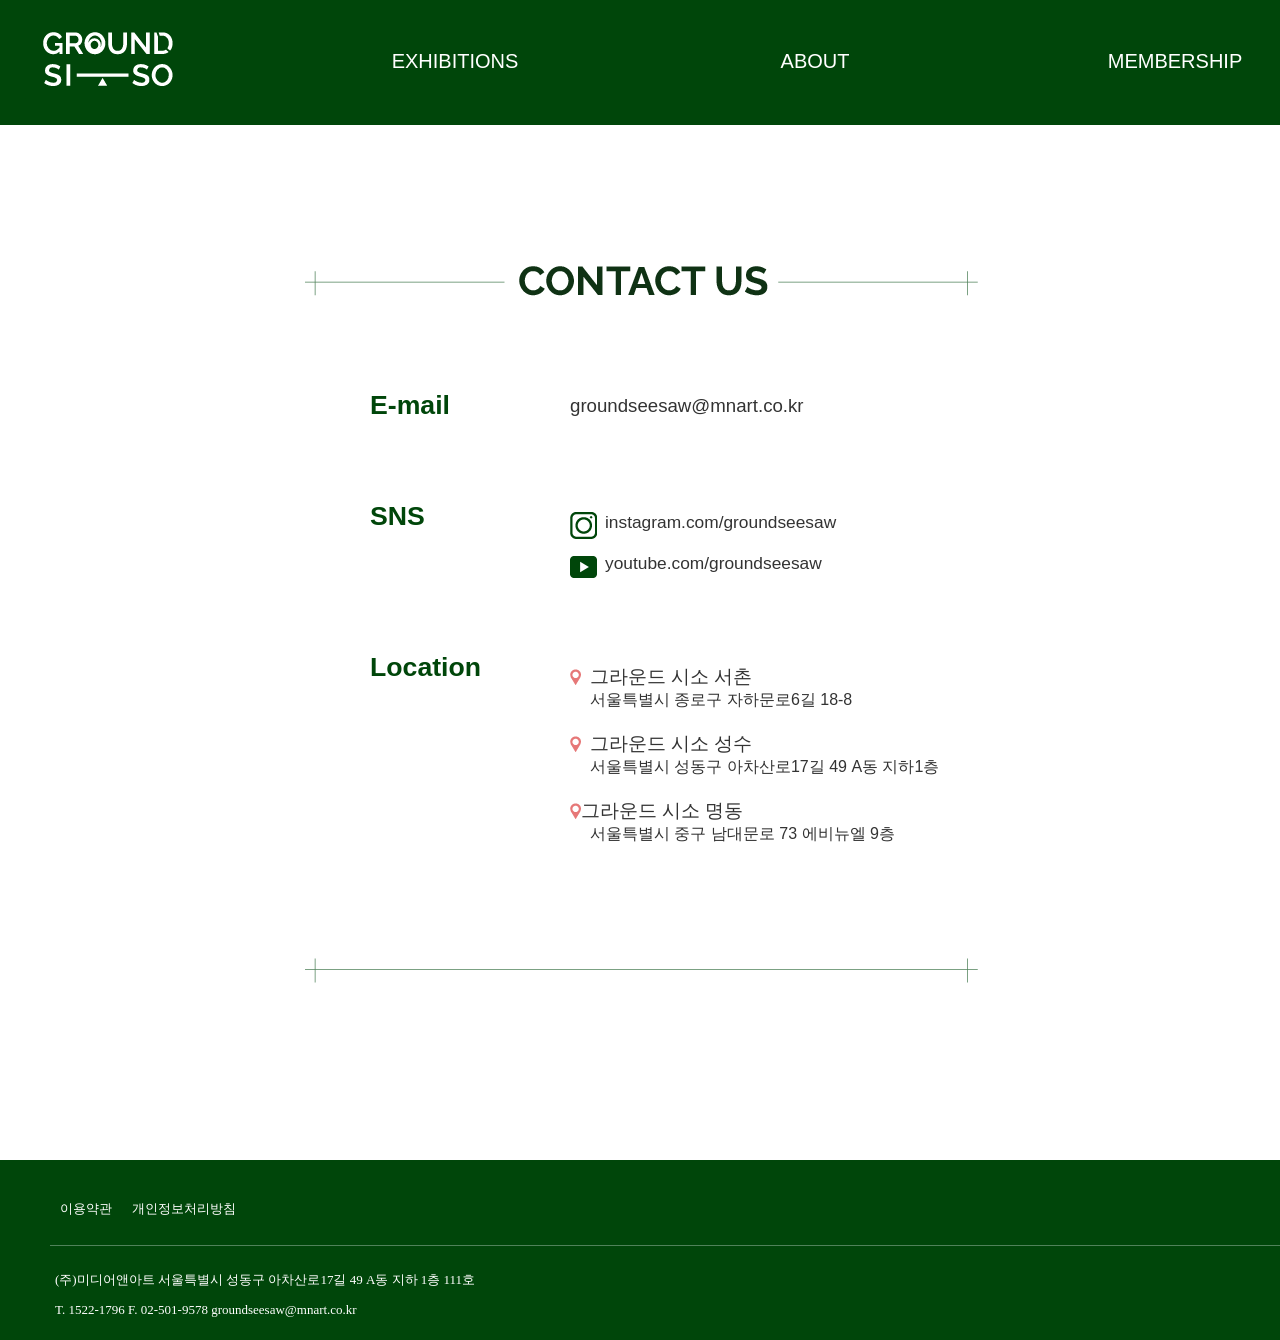
<file: contact.html>
<!DOCTYPE html>
<html lang="ko">

<head>
    <meta charset="UTF-8">
    <meta http-equiv="X-UA-Compatible" content="IE=edge">
    <meta name="viewport" content="width=device-width, initial-scale=1.0">
    <title>GROUND SISO</title>
    <link rel="icon" href="./img/logo.png" type="image/x-icon">
    <link type="text/css" rel="stylesheet" href="./css/contact.css">
    <script src="./script/jquery-1.12.3.js"></script>
    <script src="./script/contact.js"></script>
</head>

<body>
    <div id="wrap">
        <header id="header">
            <div class="logo">
                <a href="./index.html"><img src="./img/logo.png"></a>
            </div>
            <div class="nav raleway">
                <ul>
                    <li><a href="#">EXHIBITIONS</a>
                        <div class="submenu noto">
                            <ul>
                                <li><a href="./ex01.html">성수</a></li>
                                <hr class="navline">
                                <li><a href="./ex02.html">서촌</a></li>
                                <hr class="navline">
                                <li><a href="./ex03.html">명동</a></li>
                            </ul>
                        </div>
                    </li>
                    <li><a href="#">ABOUT</a>
                        <div class="submenu noto">
                            <ul>
                                <li><a href="./intro.html">그라운드 시소</a></li>
                                <hr class="navline">
                                <li><a href="./contact.html">CONTACT US</a></li>
                            </ul>
                        </div>
                    </li>
                    <li><a href="./member.html">MEMBERSHIP</a></li>
                    <li><a href="./store.html">STORE</a></li>
                </ul>
            </div>
            <div class="login raleway">
                <a href="login.html">
                    <p>LOGIN</p>
                </a>
            </div>
        </header>


        <section id="section">
            <div class="bg">
                <img src="./img/cont_bg.png">
            </div>
            <div class="contact ">
                <span class="title">E-mail</span>
                <span class="title">SNS</span>
                <span class="title">Location</span>
             <div class="note">
                    <p class="not">groundseesaw@mnart.co.kr</p>
                    <div class="not1">
                        <img src="./img/cont_icon_01.png" class="icon1"><a href="https://www.instagram.com/groundseesaw/" target="_blank"><p class="not">instagram.com/groundseesaw</p></a>                        
                    </div>
                    <div class="not2">
                        <img src="./img/cont_icon_02.png" class="icon1"><a href="https://www.youtube.com/c/groundseesaw/videos" target="_blank"><p class="not">youtube.com/groundseesaw</p></a>
                     </div>
                     <div class="not3">
                        <img src="./img/cont_icon_03.png" class="icon2"><p class="not">그라운드 시소 서촌</p></a>
                         <p class="p">서울특별시 종로구 자하문로6길 18-8</p>
                    </div>
                    <div class="not4">
                        <img src="./img/cont_icon_03.png" class="icon2"><p class="not">그라운드 시소 성수</p></a>
                         <p class="p">서울특별시 성동구 아차산로17길 49 A동 지하1층</p>
                   </div>
                   <div class="not5">
                        <img src="./img/cont_icon_03.png" class="icon2"><p class="not">그라운드 시소 명동</p></a>
                        <p class="p">서울특별시 중구 남대문로 73 에비뉴엘 9층</p>
                </div>
                </div>
            </div>
        </section>

        <footer id="footer" class="noto2">
            <div class="fot1">
                <div class="fottext">
                    <ul>
                        <a href="#footer">
                            <li>이용약관</li>
                        </a>
                        <a href="#footer">
                            <li>개인정보처리방침</li>
                        </a>
                    </ul>
                </div>
                <div class="foticon">
                    <a href="https://www.instagram.com/groundseesaw/" target="_blank"><img src="./img/insta.png"></a>
                    <a href="https://www.youtube.com/c/groundseesaw/videos" target="_blank"><img src="./img/youtube.png"></a>
                </div>
            </div>
            <div class="line"></div>
            <div class="fot2">
                <div class="text">
                    <ul >
                        <li>(주)미디어앤아트 서울특별시 성동구 아차산로17길 49 A동 지하 1층 111호</li>
                        <li>T. 1522-1796 F. 02-501-9578 groundseesaw@mnart.co.kr</li>
                    </ul>
                </div>
                <div class="fotlogo">
                    <img src="./img/footer_logo.png">
                </div>
        </footer>
    </div>
</body>

</html>
</file>
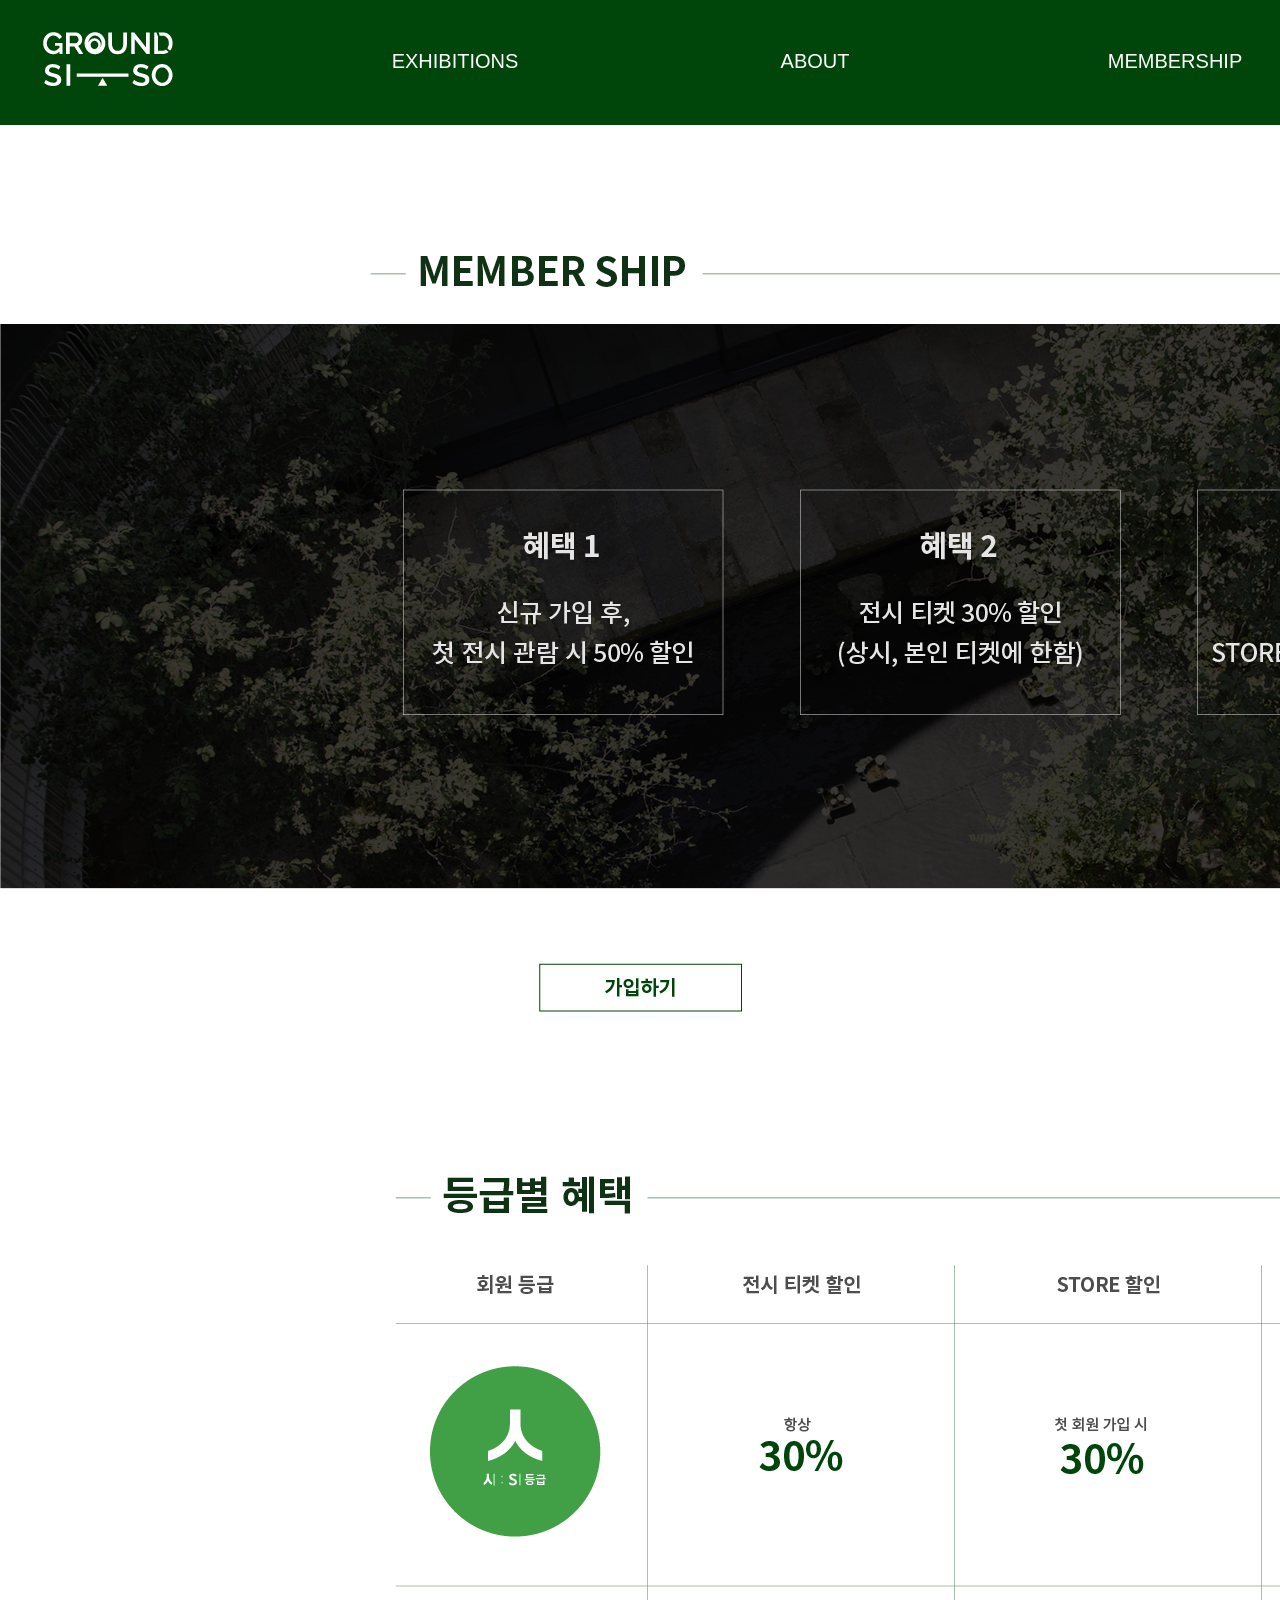
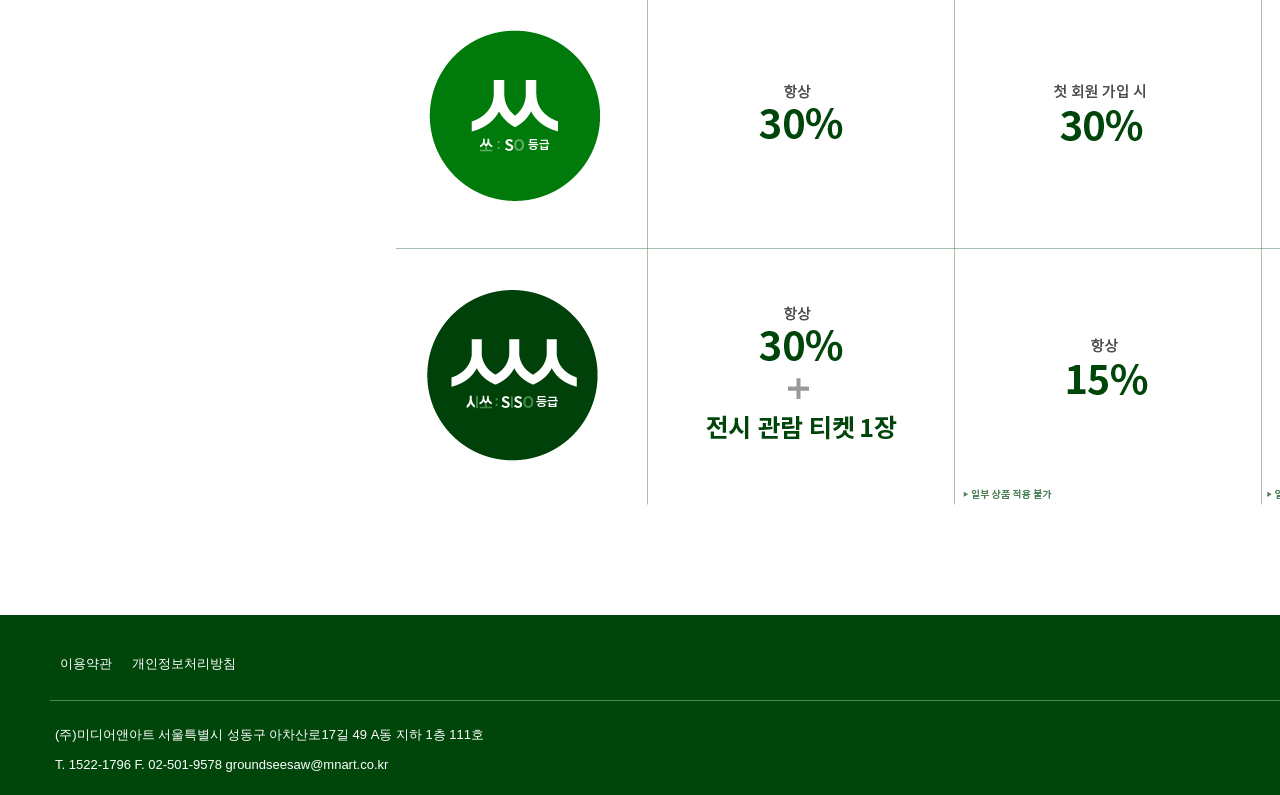
<file: member.html>
<!DOCTYPE html>
<html lang="ko">

<head>
    <meta charset="UTF-8">
    <meta http-equiv="X-UA-Compatible" content="IE=edge">
    <meta name="viewport" content="width=device-width, initial-scale=1.0">
    <title>GROUND SISO</title>
    <link rel="icon" href="./img/logo.png" type="image/x-icon">
    <link type="text/css" rel="stylesheet" href="./css/member.css">
    <script src="./script/jquery-1.12.3.js"></script>
    <script src="./script/member.js"></script>
</head>

<body>
    <div id="wrap">
        <header id="header">
            <div class="logo">
                <a href="./index.html"><img src="./img/logo.png"></a>
            </div>
            <div class="nav raleway">
                <ul>
                    <li><a href="#">EXHIBITIONS</a>
                        <div class="submenu noto">
                            <ul>
                                <li><a href="./ex01.html">성수</a></li>
                                <hr class="navline">
                                <li><a href="./ex02.html">서촌</a></li>
                                <hr class="navline">
                                <li><a href="./ex03.html">명동</a></li>
                            </ul>
                        </div>
                    </li>
                    <li><a href="#">ABOUT</a>
                        <div class="submenu noto">
                            <ul>
                                <li><a href="./intro.html">그라운드 시소</a></li>
                                <hr class="navline">
                                <li><a href="./contact.html">CONTACT US</a></li>
                            </ul>
                        </div>
                    </li>
                    <li><a href="./member.html">MEMBERSHIP</a></li>
                    <li><a href="./store.html">STORE</a></li>
                </ul>
            </div>
            <div class="login raleway">
                <a href="login.html">
                    <p>LOGIN</p>
                </a>
            </div>
        </header>

        <section id="section1">
            <img src="./img/member_01.png">
            <div class="join">
                <a href="#section1"><img src="./img/join_btn.png"></a>
            </div>
        </section>

        <section id="section2">
            <img src="./img/member_02.png">
        </section>

        <footer id="footer" class="noto2">
            <div class="fot1">
                <div class="fottext">
                    <ul>
                        <a href="#footer">
                            <li>이용약관</li>
                        </a>
                        <a href="#footer">
                            <li>개인정보처리방침</li>
                        </a>
                    </ul>
                </div>
                <div class="foticon">
                    <a href="https://www.instagram.com/groundseesaw/" target="_blank"><img src="./img/insta.png"></a>
                    <a href="https://www.youtube.com/c/groundseesaw/videos" target="_blank"><img src="./img/youtube.png"></a>
                </div>
            </div>
            <div class="line"></div>
            <div class="fot2">
                <div class="text">
                    <ul >
                        <li>(주)미디어앤아트 서울특별시 성동구 아차산로17길 49 A동 지하 1층 111호</li>
                        <li>T. 1522-1796 F. 02-501-9578 groundseesaw@mnart.co.kr</li>
                    </ul>
                </div>
                <div class="fotlogo">
                    <img src="./img/footer_logo.png">
                </div>
        </footer>
    </div>
</body>

</html>
</file>
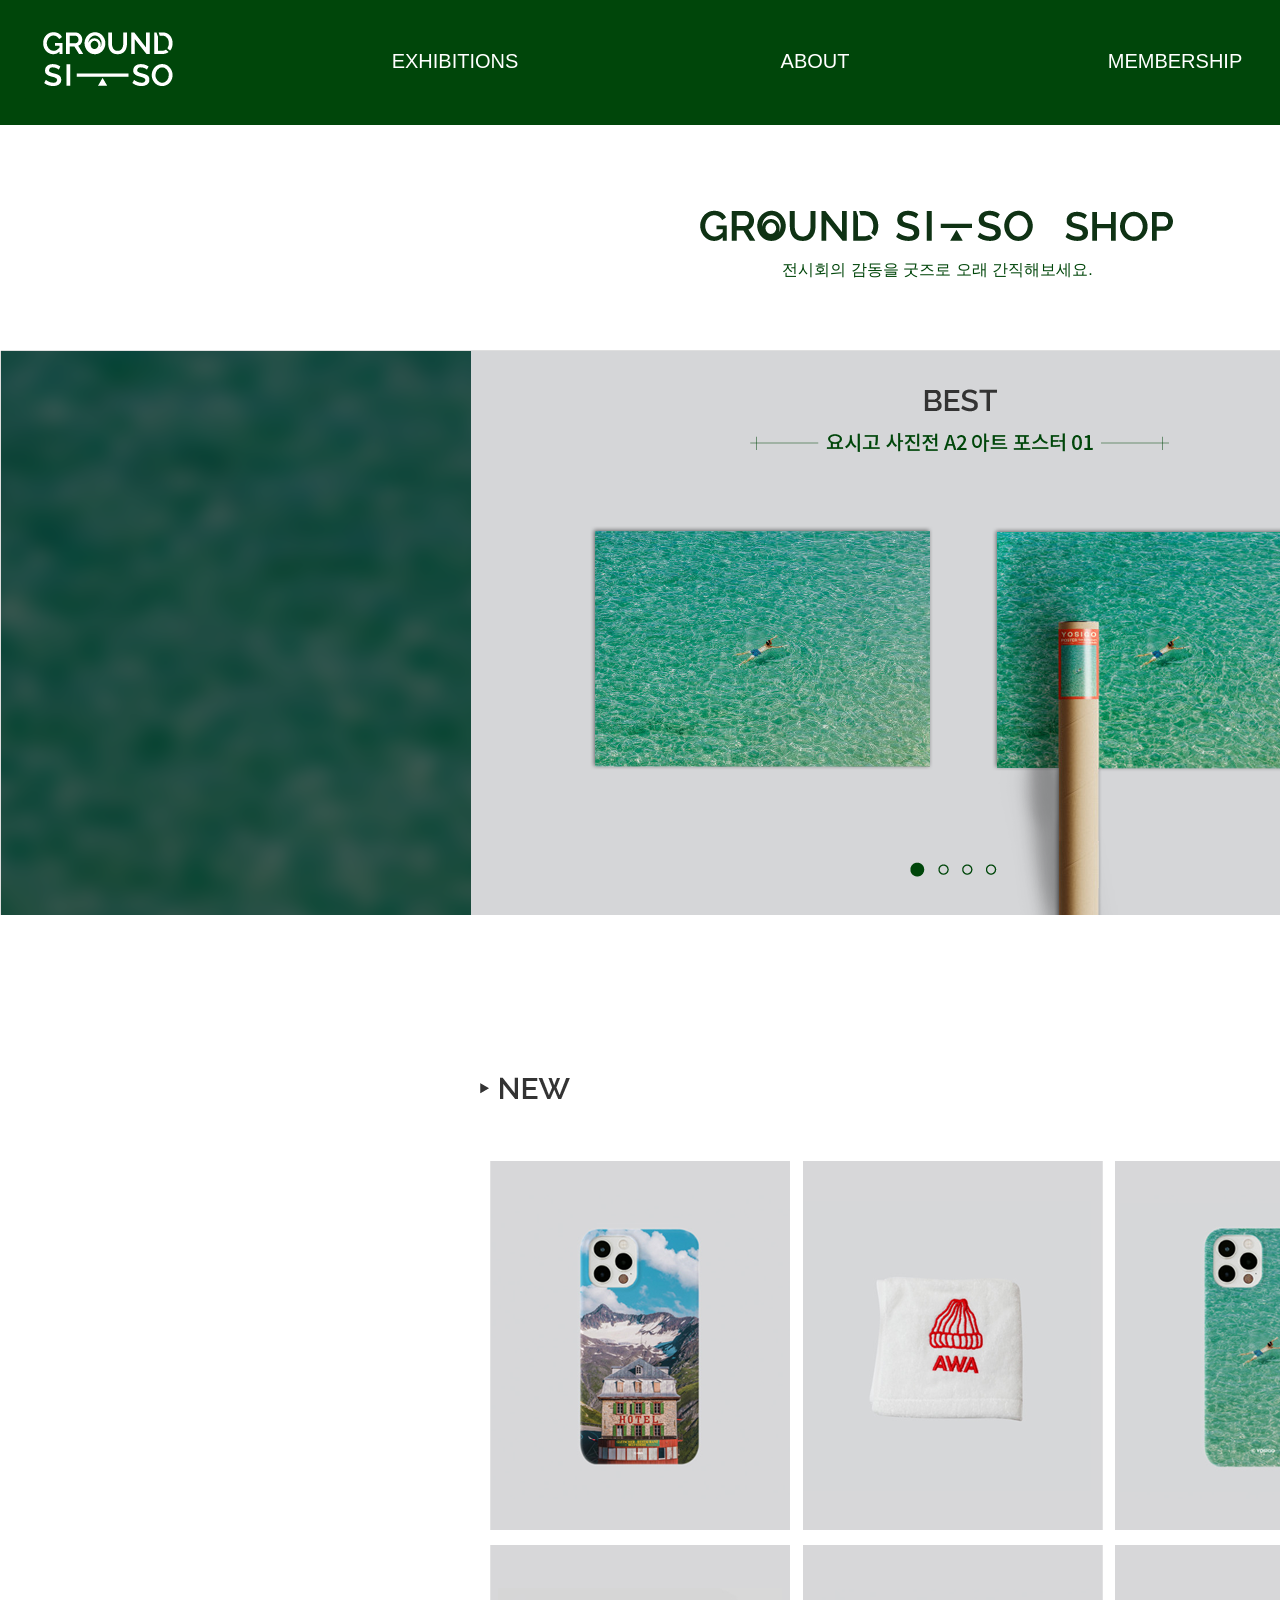
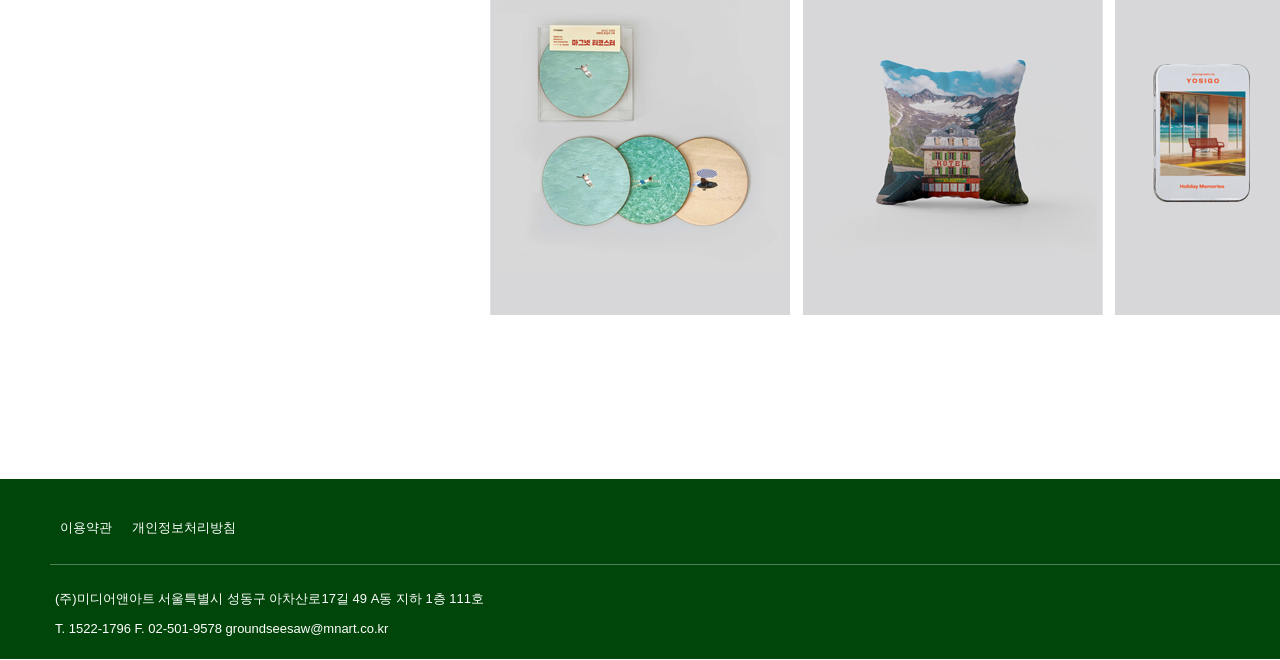
<file: store.html>
<!DOCTYPE html>
<html lang="ko">

<head>
    <meta charset="UTF-8">
    <meta http-equiv="X-UA-Compatible" content="IE=edge">
    <meta name="viewport" content="width=device-width, initial-scale=1.0">
    <title>GROUND SISO</title>
    <link rel="icon" href="./img/logo.png" type="image/x-icon">
    <link type="text/css" rel="stylesheet" href="./css/store.css">
    <script src="./script/jquery-1.12.3.js"></script>
    <script src="./script/store.js"></script>
</head>

<body>
    <div id="wrap">
        <header id="header">
            <div class="logo">
                <a href="./index.html"><img src="./img/logo.png"></a>
            </div>
            <div class="nav raleway">
                <ul>
                    <li><a href="#">EXHIBITIONS</a>
                        <div class="submenu noto">
                            <ul>
                                <li><a href="./ex01.html">성수</a></li>
                                <hr class="navline">
                                <li><a href="./ex02.html">서촌</a></li>
                                <hr class="navline">
                                <li><a href="./ex03.html">명동</a></li>
                            </ul>
                        </div>
                    </li>
                    <li><a href="#">ABOUT</a>
                        <div class="submenu noto">
                            <ul>
                                <li><a href="./intro.html">그라운드 시소</a></li>
                                <hr class="navline">
                                <li><a href="./contact.html">CONTACT US</a></li>
                            </ul>
                        </div>
                    </li>
                    <li><a href="./member.html">MEMBERSHIP</a></li>
                    <li><a href="./store.html">STORE</a></li>
                </ul>
            </div>
            <div class="login raleway">
                <a href="login.html">
                    <p>LOGIN</p>
                </a>
            </div>
        </header>

        <section id="slide">
            <div class="left_btn none">
                <a href="#wrap"><img src="./img/slide_btn1.png"></a>
            </div>
            <div class="right_btn">
                <a href="#wrap"><img src="./img/slide_btn2.png"></a>
            </div>
            <div class="slidetext noto2">
                <img src="./img/slide_text.png">
                <p class="note">전시회의 감동을 굿즈로 오래 간직해보세요.</p>
            </div>
            <div class="imgset">
                <div class="imglist">       
                    <img src="./img/slide_img_01.png" alt="요시고 사진전 A2 아트 포스터 01">            
                </div>
                <div class="imglist">       
                    <img src="./img/slide_img_02.png" alt="우연히 웨스 앤더슨 만년형 다이어리 / AWA Diary">
                </div>
                <div class="imglist">       
                    <img src="./img/slide_img_03.png" alt="요시고사진전 도록 / YOSIGO Catalog">      
                </div>
                <div class="imglist">       
                    <img src="./img/slide_img_04.png" alt="GROUD SISO SPECIAL EVENT">     
                </div>
            </div>
        </section>

        <section id="content">
            <div class="con1">
                <img src="./img/slide_cont_text.png">
            </div>
            <div class="con2">
                <a href="#content"><img src="./img/slide_cont_img1.png"  class="img1"></a>
                <a href="#content"><img src="./img/slide_cont_img2.png"  class="img2"></a>
                <a href="#content"><img src="./img/slide_cont_img3.png"  class="img3"></a>
                <a href="#content"><img src="./img/slide_cont_img4.png"  class="img4"></a>
                <a href="#content"><img src="./img/slide_cont_img5.png"  class="img5"></a>
                <a href="#content"><img src="./img/slide_cont_img6.png"  class="img6"></a>
            </div>
        </section>

        <footer id="footer" class="noto2">
            <div class="fot1">
                <div class="fottext">
                    <ul>
                        <a href="#footer">
                            <li>이용약관</li>
                        </a>
                        <a href="#footer">
                            <li>개인정보처리방침</li>
                        </a>
                    </ul>
                </div>
                <div class="foticon">
                    <a href="https://www.instagram.com/groundseesaw/" target="_blank"><img src="./img/insta.png"></a>
                    <a href="https://www.youtube.com/c/groundseesaw/videos" target="_blank"><img src="./img/youtube.png"></a>
                </div>
            </div>
            <div class="line"></div>
            <div class="fot2">
                <div class="text">
                    <ul >
                        <li>(주)미디어앤아트 서울특별시 성동구 아차산로17길 49 A동 지하 1층 111호</li>
                        <li>T. 1522-1796 F. 02-501-9578 groundseesaw@mnart.co.kr</li>
                    </ul>
                </div>
                <div class="fotlogo">
                    <img src="./img/footer_logo.png">
                </div>
        </footer>
    </div>
</body>

</html>
</file>
<file: css/contact.css>
* { padding: 0; margin: 0; color: #00460A; }
li { list-style: none; }
a { text-decoration: none; }

@font-face{
    font-family:'Raleway'; 
    src: local('Raleway'),
        url('Raleway.eot');

        font-family:'Noto Sans KR'; 
        src: local('Noto Sans KR'),
            url('Noto Sans KR.eot');
}

.raleway { font-family: 'Raleway', sans-serif; font-weight: 500; }
.noto { font-family: 'Noto Sans KR', sans-serif; font-weight: 400; font-size: 15pt; }
.title { font-family: 'Noto Sans KR', sans-serif; font-size: 20pt; font-weight: 600; color: #00460A; }
.not { font-family: 'Noto Sans KR', sans-serif; font-size: 14pt; font-weight: 500; color: #333333; }
.p { font-family: 'Noto Sans KR', sans-serif; font-size: 12pt; font-weight: 400; color: #333333;  }

#wrap { width: 100%; overflow-x: hidden; }

/* 헤더 부분 */
#header { width: 1920px; height: 125px;  background-color: #00460A; position: fixed; z-index: 500; }
.logo { width:220px; height: 135px; float: left; }
.logo a { }
.logo a img { margin-top: 20px; margin-left: 25px; }

.nav { width: 1480px; height: 135px; float: left; }
.nav ul {  }
.nav > ul > li { font-size: 15pt; float: left; width: 250px; margin-left: 110px; text-align: center; }
.nav > ul > li > a { display: block; padding: 50px; color: white; }

.navline { border: 0.03px solid #50825A; }

.submenu { display: none; z-index: 100; box-shadow: rgba(0, 0, 0, 0.15) 0px 3px 3px 0px; position: relative; }
.submenu ul { }
.submenu ul li { background-color: white; }
.submenu ul li a { display: block; padding: 20px 25px 20px 25px ; }
.submenu ul li a:hover { background-color: #00460A; color: white; }

.login { width: 200px; height: 135px; float: left; } 
.login p { font-size: 13pt; float: right; margin-top: 20px; margin-right: 20px; color: white; }

/* contact 내용 부분 */
#section { width: 700px; height: 900px; margin: 0 auto; padding-top: 260px; }
.bg { margin-left: 15px; position: absolute; }
.contact {  position: absolute; margin-left: 80px; margin-top: 130px; }
.title { display: block; padding-bottom: 80px; position: relative; }
.title:nth-child(3) { padding-top: 40px; }
.note { position: absolute; width: 400px; height: 500px; top: 5px; left: 200px; }
.not1 { margin-top: 95px; }
.not2 { margin-top: 20px; }
.not1 > a > p { margin-left: 35px; font-size: 13pt; }
.not2 > a > p { margin-left: 35px; font-size: 13pt; }
.icon1 { float: left; }
.icon2 { float: left; margin-top: 5px; }
.not3 { margin-top: 90px; }
.not3 .not { margin-left: 20px; }
.not3 .p { margin-left: 20px;}
.not4 { margin-top: 20px; }
.not4 .not { margin-left: 20px; }
.not4 .p { margin-left: 20px;}
.not5 { margin-top: 20px; }
.not5 .line { margin-left: 20px; }
.not5 .p { margin-left: 20px;}

/* 풋터 부분*/
#footer { width: 1920px; height: 180px; font-weight: 200; background-color: #00460A; }
.fot1 { width: 1920px; height: 85px; }
.fottext ul { padding-left: 50px; padding-top: 30px; }
.fottext ul a { display: block; float: left; font-size: 13px; padding: 10px; }
.fottext ul a li { color: white; }
.foticon { float: right; margin-right: 40px; }
.foticon a { padding-right: 20px; }
.foticon a img { }

.line { width: 1820px; height: 0.3px; margin-left: 50px; background-color: #50825A; }

.fot2 { width: 1920px; height: 85px; }
.text { padding-top: 20px; width: 1000px; height: 70px; float: left; }
.text ul li { color: white; font-size: 13px; line-height: 30px; margin-left: 55px; }

.fotlogo { float: right; margin-top: 30px; margin-right: 55px; }
.fotlogo img { }
</file>
<file: css/member.css>
* { padding: 0; margin: 0; color: #00460A; }
li { list-style: none; }
a { text-decoration: none; }

@font-face{
    font-family:'Raleway'; 
    src: local('Raleway'),
        url('Raleway.eot');

        font-family:'Noto Sans KR'; 
        src: local('Noto Sans KR'),
            url('Noto Sans KR.eot');
}

.raleway { font-family: 'Raleway', sans-serif; font-weight: 500; }
.noto { font-family: 'Noto Sans KR', sans-serif; font-weight: 400; font-size: 15pt; }
.noto2 { font-family: 'Noto Sans KR', sans-serif; }

#wrap { width: 100%; overflow-x: hidden; }

/* 헤더 부분 */
#header { width: 1920px; height: 125px;  background-color: #00460A; position: fixed; z-index: 500; }
.logo { width:220px; height: 135px; float: left; }
.logo a img { margin-top: 20px; margin-left: 25px; }

.nav { width: 1480px; height: 135px; float: left; }
.nav > ul > li { font-size: 15pt; float: left; width: 250px; margin-left: 110px; text-align: center; }
.nav > ul > li > a { display: block; padding: 50px; color: white; }

.navline { border: 0.03px solid #50825A; }

.submenu { display: none; z-index: 100; box-shadow: rgba(0, 0, 0, 0.15) 0px 3px 3px 0px; position: relative; }
.submenu ul li { background-color: white; }
.submenu ul li a { display: block; padding: 20px 25px 20px 25px ; }
.submenu ul li a:hover { background-color: #00460A; color: white; }

.login { width: 200px !important; height: 135px; float: left; } 
.login p { font-size: 13pt; float: right; margin-top: 20px; margin-right: 20px; color: white; }
.login { width: 220px; height: 135px; float: left; } 
.login p { font-size: 13pt; float: right; margin-top: 20px; margin-right: 20px; }
#section1 { width: 100%; height: 955px; padding-top: 180px; }
#section1 > img { margin-top: 70px; }
.join { width: 203px; height: 53px; margin: 0 auto; margin-top: 70px; }

#section2 { width: 1920px; height: 1080px; }
#section2 > img {  margin-top: 40px; margin-left: 395px; }

/* 풋터 부분*/
#footer { width: 1920px; height: 180px; font-weight: 200; background-color: #00460A; }
.fot1 { width: 1920px; height: 85px; }
.fottext ul { padding-left: 50px; padding-top: 30px; }
.fottext ul a { display: block; float: left; font-size: 13px; padding: 10px; }
.fottext ul a li { color: white; }
.foticon { float: right; margin-right: 40px; }
.foticon a { padding-right: 20px; }

.line { width: 1820px; height: 0.3px; margin-left: 50px; background-color: #50825A; }

.fot2 { width: 1920px; height: 85px; }
.text { padding-top: 20px; width: 1000px; height: 70px; float: left; }
.text ul li { color: white; font-size: 13px; line-height: 30px; margin-left: 55px; }

.fotlogo { float: right; margin-top: 30px; margin-right: 55px; }
</file>
<file: css/store.css>
* { margin: 0; padding: 0; color: #00460A; }
li { list-style: none; }
a { text-decoration: none; }

@font-face{
    font-family:'Raleway'; 
    src: local('Raleway'),
        url('Raleway.eot');

        font-family:'Noto Sans KR'; 
        src: local('Noto Sans KR'),
            url('Noto Sans KR.eot');                  
}

.raleway { font-family: 'Raleway', sans-serif; font-weight: 500; }
.noto { font-family: 'Noto Sans KR', sans-serif; font-weight: 400; font-size: 15pt; }
.noto2 { font-family: 'Noto Sans KR', sans-serif; }


#wrap { width: 100%; height: 2260px; overflow-x: hidden; }

/* 헤더 부분 */
#header { width: 1920px; height: 125px;  background-color: #00460A; position: fixed; z-index: 500; }
.logo { width:220px; height: 135px; float: left; }
.logo a img { margin-top: 20px; margin-left: 25px; }

.nav { width: 1480px; height: 135px; float: left; }
.nav > ul > li { font-size: 15pt; float: left; width: 250px; margin-left: 110px; text-align: center; }
.nav > ul > li > a { display: block; padding: 50px; color: white; }

.navline { border: 0.03px solid #50825A; }

.submenu { display: none; z-index: 100; box-shadow: rgba(0, 0, 0, 0.15) 0px 3px 3px 0px; position: relative; }
.submenu ul li { background-color: white; }
.submenu ul li a { display: block; padding: 20px 25px 20px 25px ; }
.submenu ul li a:hover { background-color: #00460A; color: white; }

.login { width: 200px !important; height: 135px; float: left; } 
.login p { font-size: 13pt; float: right; margin-top: 20px; margin-right: 20px; color: white; }
.login { width: 220px; height: 135px; float: left; } 
.login p { font-size: 13pt; float: right; margin-top: 20px; margin-right: 20px; }
#section1 { width: 100%;  }
#section1 > img { margin-top: 70px; }
.join { width: 203px; height: 53px; margin: 0 auto; margin-top: 70px; }

/* 슬라이드 부분 */
#slide { width: 1920px; position: relative; padding-top: 160px; }
.slidetext { width: 475px; height: 90px;  margin-top: 50px; margin-left: 700px; }
.slidetext > img { text-align: center; }
.note { width: 475px; text-align: center; line-height: 50px; color: #00460A; font-weight: 500; }
.imgset { width: 7680px; height: 564px; margin-top: 50px; }
.imglist { width: 1920px; height: 564px; float: left; display: block; position: relative; }
.imglist a img { width: 1920px; }

/* 슬라이드 버튼 부분 */
.left_btn { position: absolute; top: 590px; left: 300px; z-index: 10; display: block; } 
.right_btn { position: absolute; top: 590px; right: 300px; z-index: 10; display: block; } 

#content { width: 100%; padding: 159px 0; }
.con1 { margin-left: 480px; }
.con2 { width: 938px; height: 760px; margin-left: 490px; margin-top: 50px; }
.con2 a img { padding-right: 7px; padding-bottom: 10px; }

/* 풋터 부분*/
#footer { width: 1920px; height: 180px; font-weight: 200; background-color: #00460A; }
.fot1 { width: 1920px; height: 85px; }
.fottext ul { padding-left: 50px; padding-top: 30px; }
.fottext ul a { display: block; float: left; font-size: 13px; padding: 10px; }
.fottext ul a li { color: white; }
.foticon { float: right; margin-right: 40px; }
.foticon a { padding-right: 20px; }
.foticon a img { }

.line { width: 1820px; height: 0.3px; margin-left: 50px; background-color: #50825A; }

.fot2 { width: 1920px; height: 85px; }
.text { padding-top: 20px; width: 1000px; height: 70px; float: left; }
.text ul li { color: white; font-size: 13px; line-height: 30px; margin-left: 55px; }

.fotlogo { float: right; margin-top: 30px; margin-right: 55px; }
.fotlogo img { }

.none { display: none; }
.none { display: none; }
</file>
